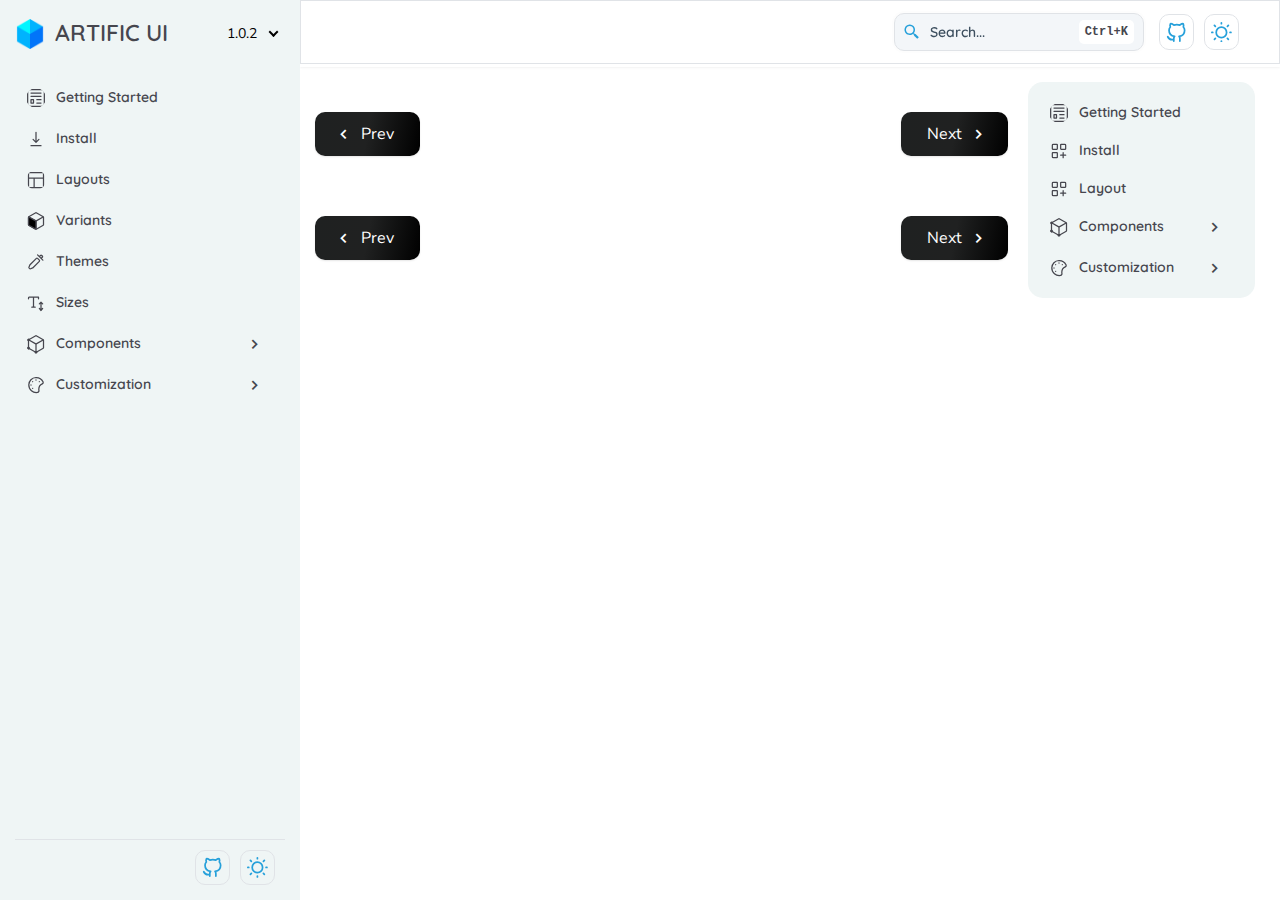
<file: index.html>
<!DOCTYPE html>
<html lang="en">
<head>
	<meta charset="UTF-8"/>
	<link rel="icon" type="image/svg+xml" href="/vite.svg"/>
	<meta name="viewport" content="width=device-width, initial-scale=1.0"/>
	<link href='https://unpkg.com/boxicons@2.1.4/css/boxicons.min.css' rel='stylesheet'>
	<link rel="preconnect" href="https://fonts.googleapis.com">
	<link rel="preconnect" href="https://fonts.gstatic.com" crossorigin>
	<link href="https://fonts.googleapis.com/css2?family=Quicksand:wght@300;400;500;600;700&display=swap" rel="stylesheet">
	<title>Docs | Artific UI</title>
	<link rel="stylesheet" href="/css/prism.css">
  <script type="module" crossorigin src="/assets/index-cb4fc6ab.js"></script>
  <link rel="stylesheet" href="/assets/index-1fa81b4b.css">
</head>
<body>
<div id="root"></div>
<!--<script src="/js/bootstrap.js"></script>-->

</body>
</html>
</file>
<file: css/prism.css>
code[class*=language-], pre[class*=language-] {
	color: #000;
	background: 0 0;
	text-shadow: none;
	font-family: Consolas, Monaco, 'Andale Mono', 'Ubuntu Mono', monospace;
	font-size: 1em;
	text-align: left;
	white-space: pre;
	word-spacing: normal;
	word-break: normal;
	word-wrap: normal;
	line-height: 1.5;
	-moz-tab-size: 4;
	-o-tab-size: 4;
	tab-size: 4;
	-webkit-hyphens: none;
	-moz-hyphens: none;
	-ms-hyphens: none;
	hyphens: none
}


.code-preview.dark-preview .code-preview-body, .code-preview.dark-preview .code-preview-body pre {
	background: #001e3c;
	text-shadow: none !important
}

.code-preview.dark-preview code[class*=language-], .code-preview.dark-preview pre[class*=language-] {
	color: #fff9c7;
	background: 0 0;
	text-shadow: none
}

.code-preview.dark-preview code[class*=language-] ::selection, .code-preview.dark-preview code[class*=language-]::selection, .code-preview.dark-preview pre[class*=language-] ::selection, .code-preview.dark-preview pre[class*=language-]::selection {
	text-shadow: none;
	background: hsl(210deg 100% 19% / 72%)
}

.code-preview.dark-preview .token.boolean, .code-preview.dark-preview .token.constant, .code-preview.dark-preview .token.number, .code-preview.dark-preview .token.property, .code-preview.dark-preview .token.symbol, .code-preview.dark-preview .token.tag, .token.deleted {
	color: #da00ffe6
}

.code-preview.dark-preview .token.punctuation {
	color: rgb(167 199 216)
}

.code-preview.dark-preview .token.atrule, .code-preview.dark-preview .token.attr-value, .code-preview.dark-preview .token.keyword {
	color: #25d393
}

.code-preview.dark-preview .language-css .token.string, .code-preview.dark-preview .style .token.string, .code-preview.dark-preview .token.entity, .code-preview.dark-preview .token.operator, .code-preview.dark-preview .token.url {
	color: #25d393
}

.code-preview.dark-preview .token.attr-name, .code-preview.dark-preview .token.builtin, .code-preview.dark-preview .token.selector, .code-preview.dark-preview .token.string, .token.char, .token.inserted {
	color: #2196f3
}

.code-preview.dark-preview .line-numbers > span:before {
	color: #708090
}

.code-preview.dark-preview .language-css .token.string, .code-preview.dark-preview .style .token.string, .code-preview.dark-preview .token.entity, .code-preview.dark-preview .token.operator, .code-preview.dark-preview .token.url {
	background: hsl(210deg 100% 19% / 57%)
}

code[class*=language-] ::-moz-selection, code[class*=language-]::-moz-selection, pre[class*=language-] ::-moz-selection, pre[class*=language-]::-moz-selection {
	text-shadow: none;
	background: #b3d4fc
}

code[class*=language-] ::selection, code[class*=language-]::selection, pre[class*=language-] ::selection, pre[class*=language-]::selection {
	text-shadow: none;
	background: rgba(141, 192, 255, .32)
}

@media print {
	code[class*=language-], pre[class*=language-] {
		text-shadow: none
	}
}

pre[class*=language-] {
	padding: 1em;
	margin: 0;
	overflow: auto
}


:not(pre) > code[class*=language-] {
	padding: .1em;
	border-radius: .3em;
	white-space: normal
}

.token.cdata, .token.comment, .token.doctype, .token.prolog {
	color: #708090
}

.token.punctuation {
	color: #999
}

.token.namespace {
	opacity: .7
}

.token.boolean, .token.constant, .token.deleted, .token.number, .token.property, .token.symbol, .token.tag {
	color: #750e86
}

.token.attr-name, .token.builtin, .token.char, .token.inserted, .token.selector, .token.string {
	color: #d94c20
}

.language-css .token.string, .style .token.string, .token.entity, .token.operator, .token.url {
	color: #9a6e3a;
	background: hsla(0, 0%, 100%, .5)
}

.token.atrule, .token.attr-value, .token.keyword {
	color: #2cffeb
}

.token.class-name, .token.function {
	color: #dd4a68
}

.token.important, .token.regex, .token.variable {
	color: #e90
}

.token.bold, .token.important {
	font-weight: 700
}

.token.italic {
	font-style: italic
}

.token.entity {
	cursor: help
}

pre[class*=language-].line-numbers {
	position: relative;
	padding-left: 0;
	counter-reset: linenumber
}

pre[class*=language-].line-numbers > code {
	position: relative;
	white-space: inherit
}

.line-numbers-rows > span {
	display: block;
	counter-increment: linenumber;
	font-size: 12px
}

.code-preview-footer {
	padding: 15px;
	border-top: 1px solid #dcdcdc;
	margin-top: 10px
}

.line-numbers-rows > span:before {
	content: counter(linenumber);
	color: #999;
	display: block;
	padding-right: .8em;
	text-align: right
}


/*==============================DARK MODE===================*/
.dark-mode-code .language-css .token.string,
.dark-mode-code .style .token.string,
.dark-mode-code .token.entity,
.dark-mode-code .token.operator,
.dark-mode-code .token.url {
	color: #69bdff;
	background: hsl(207deg 90% 54% / 27%);
	border-radius: 10px;
}

.dark-mode-code code[class*=language-], pre[class*=language-] {
	color: #fff9e4;
}

.dark-mode-code .token.attr-name,
.dark-mode-code .token.builtin,
.dark-mode-code .token.char,
.dark-mode-code .token.inserted,
.dark-mode-code .token.selector,
.dark-mode-code .token.string {
	color: #00f633;
}
</file>
<file: assets/index-1fa81b4b.css>
*{outline:0;box-sizing:border-box}body{overflow:hidden}html{box-sizing:border-box;-webkit-font-smoothing:antialiased}html,body{font-family:var(--body-font)!important;font-weight:500!important;font-size:1rem;color:var(--text)}h1,h2,h3,h4,h5,h6{font-family:var(--body-font)!important;font-weight:700!important;color:var(--text)}p{color:var(--text)}img{max-width:100%}:root{--body-font: "Quicksand", sans-serif;--theme-bg: #fff;--theme-bg-alt: var(--ai-light);--blur-bg: rgba(255, 255, 255, .8);--body-color: #46464e;--button-bg: rgb(243, 246, 249);--border-color: rgb(224, 227, 231);--video-bg: #252936;--delay: 0s;--stroke-width: 1.5;--stroke: var(--body-color);--stroke-line-cap: round;--stroke-line-join: round}body{color:var(--body-color);padding:0;margin:0;width:100%;min-height:100vh}.container-div{height:100vh;display:flex;overflow:hidden;width:100%;box-shadow:0 20px 50px #0000004d;position:relative;background:var(--theme-bg)}.sidebar{width:300px;height:100%;padding:15px;display:flex;flex-direction:column;flex-shrink:0;transition-duration:.2s;overflow-y:auto;overflow-x:hidden;background:var(--theme-bg-alt)}.logo{width:30px;height:30px;align-items:center;justify-content:center}span.logo-span{text-transform:uppercase;font-size:23px;display:inline-block;margin-left:10px}.logo-expand{display:flex;align-items:center}.logo-expand{text-decoration:none;color:var(--body-color);font-size:19px;font-weight:600}.lg-show{display:none}.sidebar-link.is-active{background:var(--ai-primary);font-weight:600;color:var(--ai-primary-text)}.sidebar-link.is-active .display-icon{color:#fff}@-webkit-keyframes bottom{0%{transform:translateY(100px);opacity:0}to{opacity:1;transform:none}}@keyframes bottom{0%{transform:translateY(100px);opacity:0}to{opacity:1;transform:none}}.side-menu{display:flex;flex-direction:column}.side-menu a{display:flex;align-items:center;text-decoration:none;color:var(--body-color);z-index:1}.sidebar-link i.display-icon{font-size:18px;margin-right:10px;background:none;border-radius:50%;color:var(--ai-primary-color)}.arrow-wrap{font-size:20px;line-height:0;margin-left:auto}.nested .sidebar-link{border-radius:10px}.sidebar-link{margin:3px 0;padding:7px 11px;border-radius:12px;font-size:14px;font-weight:600;position:relative}.sidebar-link:hover:not(.is-active){background:var(--theme-bg)}.side-menu.nested{padding-left:15px;position:relative}.side-menu.nested{margin-left:22px}.side-menu.nested:before{content:"";height:calc(100% - 10px);position:absolute;width:15px;background:none;left:0px;top:-7px;border:none;border-bottom-left-radius:5px;border-color:var(--border-color);border-left-width:2px;border-left-style:solid;border-bottom:2px solid var(--border-color)}.side-menu svg,.icon-svg{width:20px!important;height:20px!important;border-radius:10px;flex-shrink:0;margin-right:10px;stroke-width:var(--stroke-width)}.side-menu svg path,.icon-svg path{stroke-width:var(--stroke-width);stroke:var(--stroke);stroke-linecap:var(--stroke-line-cap);stroke-linejoin:var(--stroke-line-join)}.is-active svg path{stroke:#fff}.side-menu svg:hover{color:#fff}.side-title{font-size:12px;letter-spacing:.07em;margin-bottom:24px}code{margin:0 5px}.side-wrapper{border-bottom:1px solid var(--border-color);margin:25px 0 0;width:100%;padding-right:10px}.side-wrapper+.side-wrapper{border-bottom:none}.wrapper{display:flex;flex-direction:column;flex-grow:1;overflow-y:auto;overflow-x:hidden}.code-div{width:100%;position:relative;background:black;box-shadow:#64646f33 0 7px 29px;padding:15px;border-radius:13px;margin-bottom:20px}.code-div *{margin-bottom:0!important}.header{display:flex;align-items:center;flex-shrink:0;padding:12px 30px;background-color:var(--blur-bg);backdrop-filter:blur(10px);position:sticky;top:0;z-index:999;border:1px solid var(--border-color)}.progress-header-bar{position:sticky;top:63.6px;z-index:99}.search-bar{height:38px;display:flex;width:100%;max-width:250px;margin-left:auto;position:relative;cursor:pointer}.search-bar input{width:100%;height:100%;background-color:var(--button-bg);border-radius:10px;font-family:var(--body-font);font-size:14px;font-weight:600;padding:5px 16px 5px 35px;box-shadow:0 0 0 2px #868ca005;border:1px solid var(--border-color);color:var(--body-color)}.typography.shortcut{position:absolute;right:10px;top:50%;transform:translateY(-50%);background:var(--theme-bg)!important;color:var(--body-color)!important}.search-icon{position:absolute!important;font-size:18px!important;color:var(--ai-primary-color);border-width:1px!important;height:100%}.search-bar input::placeholder{color:#3e5060}.user-settings{display:flex;align-items:center;padding-left:0;flex-shrink:0;padding-top:10px;justify-content:flex-end}.header .user-settings{padding-top:0;padding-left:15px}.side-wrapper{height:100%;overflow:auto}.user-settings .notify{position:relative}.user-settings .notify svg{width:20px;margin-left:24px;flex-shrink:0}.user-settings .notify .notification{width:8px;height:8px;border-radius:50%;background-color:#ec5252;position:absolute;right:1px;border:1px solid var(--theme-bg);top:-2px}@media screen and (max-width: 575px){.user-settings .notify .notification{display:none}}.user-img{width:30px;height:30px;flex-shrink:0;-o-object-fit:cover;object-fit:cover;border-radius:50%}.user-name{color:#fff;font-size:14px;margin:0 6px 0 12px}@media screen and (max-width: 575px){.user-name{display:none}}.main-container{gap:30px}.right-sidebar{position:sticky;top:112px;right:0;left:unset;max-height:calc(100vh - 224px);overflow:auto;height:auto}.right-sidebar .side-menu{overflow:auto;height:100%;flex-wrap:wrap;display:block;padding-right:10px}.right-sidebar.sidebar{width:100%;border-radius:15px;padding:10px}.main-header{font-size:30px;color:#fff;font-weight:700;padding-bottom:20px;position:sticky;top:0;left:0;background:linear-gradient(to bottom,#1f1d2b 0,#1f1d2b 78%,rgba(31,29,43,0) 100%);z-index:11}.main-blogs{display:flex;align-items:center;width:100%}.main-blog__author{display:flex;align-items:center;padding-bottom:10px}.main-blog__author.tips{flex-direction:column-reverse;align-items:flex-start}.main-blog__title{font-size:25px;max-width:60%;font-weight:600;letter-spacing:1px;color:#fff;margin-bottom:10px}.main-blog{background-image:url(https://assets.codepen.io/3364143/skate-removebg-preview.png);background-size:80%;background-position-x:141%;background-color:#31abbd;display:flex;flex-direction:column;width:100%;padding:15px 30px;border-radius:20px;align-self:stretch;overflow:hidden;position:relative;transition:background .3s;background-repeat:no-repeat;margin-bottom:30px}.main-blog+.main-blog .author-img{border-color:#ffffffbf;margin-top:14px}.main-blog+.main-blog .author-img__wrapper svg{border-color:#ffe6b2;color:#e7bb7d}.main-blog+.main-blog .author-detail{margin-left:0}.main-blog__time{background:rgba(21,13,13,.44);color:#fff;padding:3px 8px;font-size:12px;border-radius:6px;position:absolute;right:20px;bottom:20px}.author-img{width:42px;height:42px;border:1px solid rgba(255,255,255,.75);padding:4px;border-radius:50%;-o-object-fit:cover;object-fit:cover}.author-img__wrapper{position:relative;flex-shrink:0}.author-img__wrapper svg{width:16px;padding:2px;background-color:#fff;color:#0daabc;border-radius:50%;border:2px solid #0daabc;position:absolute;bottom:5px;right:0;z-index:1}.author-name{font-size:15px;color:#fff;font-weight:500;margin-bottom:0}.author-info{font-size:13px;font-weight:400;color:#fff}.author-detail{margin-left:10px}.seperate{width:3px;height:3px;display:inline-block;vertical-align:middle;border-radius:50%;background-color:#fff;margin:0 6px}@media screen and (max-width: 735px){.main-blogs{flex-wrap:wrap}.main-blog,.main-blog+.main-blog{width:100%}.main-blog+.main-blog{margin-left:0;margin-top:20px;background-size:cover}}::-webkit-scrollbar{width:6px;border-radius:10px}::-webkit-scrollbar-thumb{background-color:var(--ai-secondary);border-radius:10px}button.btn.icon-btn{padding:calc(var(--btn-padding) / 1.3);border-width:1px!important;border-color:var(--border-color)!important;background:none!important}button.btn.icon-btn:hover{background:var(--button-bg)!important}button.icon-btn img{width:20px;height:20px}.sidebar-overlay{position:fixed;top:0;left:0;right:0;bottom:0;width:100%;height:100%;background:#00000033;z-index:9999;backdrop-filter:blur(10px)}button.icon-btn svg path{--stroke-width: 2px;stroke-width:var(--stroke-width);stroke:var(--ai-primary-color);stroke-linecap:var(--stroke-line-cap);stroke-linejoin:var(--stroke-line-join)}button.btn.copy-btn{background:#353535;position:absolute;top:15px;right:15px;margin-right:0}.controls{margin:30px 0}.sidebar{transition:all .5s ease}.side-menu.nested{height:0;overflow:hidden}.loading{animation:hintloading 2s ease-in-out 0s infinite reverse;-webkit-animation:hintloading 2s ease-in-out 0s infinite reverse;background:#d1d1d15e;color:transparent!important;border-radius:8px;display:inline-block;text-overflow:clip;white-space:nowrap;overflow:hidden;pointer-events:none;user-select:none;backdrop-filter:blur(10px)}.loading.loading-rounded{border-radius:50%}.loading *{background:#d1d1d15e!important;color:transparent!important}.loading-xs{height:10px}.loading-sm{height:15px}@keyframes hintloading{0%{opacity:.5}50%{opacity:1}to{opacity:.5}}@-webkit-keyframes hintloading{0%{opacity:.5}50%{opacity:1}to{opacity:.5}}@media screen and (max-width: 1200px){.sidebar.left-sidebar{left:-100vh;position:fixed;z-index:9999;top:0;height:100vh;max-width:100%}.sidebar.left-sidebar.open{left:0}.lg-show{display:block}}@media screen and (max-width: 992px){.main-column{max-width:65%!important;width:65%!important;min-width:65%!important}.right-column{max-width:33%!important;width:33%!important;min-width:33%!important}}@media screen and (max-width: 650px){.header .version-dropdown{display:none}.mb-show{display:block}.main-column{max-width:100%!important;width:100%!important;min-width:100%!important;padding:0!important}.header{padding:10px 15px}.right-column,.header span.logo-span{display:none}button.btn.icon-btn{margin-right:0;margin-left:5px}.progress-header-bar{top:59.6px}.search-bar{width:151px}.lg-show button.btn.icon-btn{margin-left:0}.search-bar input{font-size:12px}.user-settings{padding-left:5px}}@media screen and (max-width: 400px){.search-bar{display:none}.user-settings{margin-left:auto}.progress-header-bar{top:55.2px}}.dark-mode-wrapper button.btn.icon-btn{background:var(--theme-bg)!important}.dark-mode-wrapper .version-button{color:var(--body-color)!important}.dark-mode-wrapper{--theme-bg: #0f1010;--blur-bg: rgba(49, 49, 49, .34);--border-color: #393939;--theme-bg-alt: black;--main-bg: #161717;--body-color: #dee9f1;--stroke: #31abbd;--text: #ffffff !important;--button-bg: rgb(24 24 24)}code[class*=language-],pre[class*=language-]{color:#000;background:0 0;text-shadow:none;font-family:Consolas,Monaco,Andale Mono,Ubuntu Mono,monospace;font-size:1em;text-align:left;white-space:pre;word-spacing:normal;word-break:normal;word-wrap:normal;line-height:1.5;-moz-tab-size:4;-o-tab-size:4;tab-size:4;-webkit-hyphens:none;-moz-hyphens:none;-ms-hyphens:none;hyphens:none}.code-preview.dark-preview .code-preview-body,.code-preview.dark-preview .code-preview-body pre{background:#001e3c;text-shadow:none!important}.code-preview.dark-preview code[class*=language-],.code-preview.dark-preview pre[class*=language-]{color:#fff9c7;background:0 0;text-shadow:none}.code-preview.dark-preview code[class*=language-] ::selection,.code-preview.dark-preview code[class*=language-]::selection,.code-preview.dark-preview pre[class*=language-] ::selection,.code-preview.dark-preview pre[class*=language-]::selection{text-shadow:none;background:hsl(210deg 100% 19% / 72%)}.code-preview.dark-preview .token.boolean,.code-preview.dark-preview .token.constant,.code-preview.dark-preview .token.number,.code-preview.dark-preview .token.property,.code-preview.dark-preview .token.symbol,.code-preview.dark-preview .token.tag,.token.deleted{color:#da00ffe6}.code-preview.dark-preview .token.punctuation{color:#a7c7d8}.code-preview.dark-preview .token.atrule,.code-preview.dark-preview .token.attr-value,.code-preview.dark-preview .token.keyword,.code-preview.dark-preview .language-css .token.string,.code-preview.dark-preview .style .token.string,.code-preview.dark-preview .token.entity,.code-preview.dark-preview .token.operator,.code-preview.dark-preview .token.url{color:#25d393}.code-preview.dark-preview .token.attr-name,.code-preview.dark-preview .token.builtin,.code-preview.dark-preview .token.selector,.code-preview.dark-preview .token.string,.token.char,.token.inserted{color:#2196f3}.code-preview.dark-preview .line-numbers>span:before{color:#708090}.code-preview.dark-preview .language-css .token.string,.code-preview.dark-preview .style .token.string,.code-preview.dark-preview .token.entity,.code-preview.dark-preview .token.operator,.code-preview.dark-preview .token.url{background:hsl(210deg 100% 19% / 57%)}code[class*=language-] ::-moz-selection,code[class*=language-]::-moz-selection,pre[class*=language-] ::-moz-selection,pre[class*=language-]::-moz-selection{text-shadow:none;background:#b3d4fc}code[class*=language-] ::selection,code[class*=language-]::selection,pre[class*=language-] ::selection,pre[class*=language-]::selection{text-shadow:none;background:rgba(141,192,255,.32)}@media print{code[class*=language-],pre[class*=language-]{text-shadow:none}}pre[class*=language-]{padding:1em;margin:0;overflow:auto}:not(pre)>code[class*=language-]{padding:.1em;border-radius:.3em;white-space:normal}.token.cdata,.token.comment,.token.doctype,.token.prolog{color:#708090}.token.punctuation{color:#999}.token.namespace{opacity:.7}.token.boolean,.token.constant,.token.deleted,.token.number,.token.property,.token.symbol,.token.tag{color:#750e86}.token.attr-name,.token.builtin,.token.char,.token.inserted,.token.selector,.token.string{color:#d94c20}.language-css .token.string,.style .token.string,.token.entity,.token.operator,.token.url{color:#9a6e3a;background:hsla(0,0%,100%,.5)}.token.atrule,.token.attr-value,.token.keyword{color:#2cffeb}.token.class-name,.token.function{color:#dd4a68}.token.important,.token.regex,.token.variable{color:#e90}.token.bold,.token.important{font-weight:700}.token.italic{font-style:italic}.token.entity{cursor:help}pre[class*=language-].line-numbers{position:relative;padding-left:0;counter-reset:linenumber}pre[class*=language-].line-numbers>code{position:relative;white-space:inherit}.line-numbers-rows>span{display:block;counter-increment:linenumber;font-size:12px}.code-preview-footer{padding:15px;border-top:1px solid #dcdcdc;margin-top:10px}.line-numbers-rows>span:before{content:counter(linenumber);color:#999;display:block;padding-right:.8em;text-align:right}.dark-mode-code .language-css .token.string,.dark-mode-code .style .token.string,.dark-mode-code .token.entity,.dark-mode-code .token.operator,.dark-mode-code .token.url{color:#69bdff;background:hsl(207deg 90% 54% / 27%);border-radius:10px}.dark-mode-code code[class*=language-],pre[class*=language-]{color:#fff9e4}.dark-mode-code .token.attr-name,.dark-mode-code .token.builtin,.dark-mode-code .token.char,.dark-mode-code .token.inserted,.dark-mode-code .token.selector,.dark-mode-code .token.string{color:#00f633}
</file>
